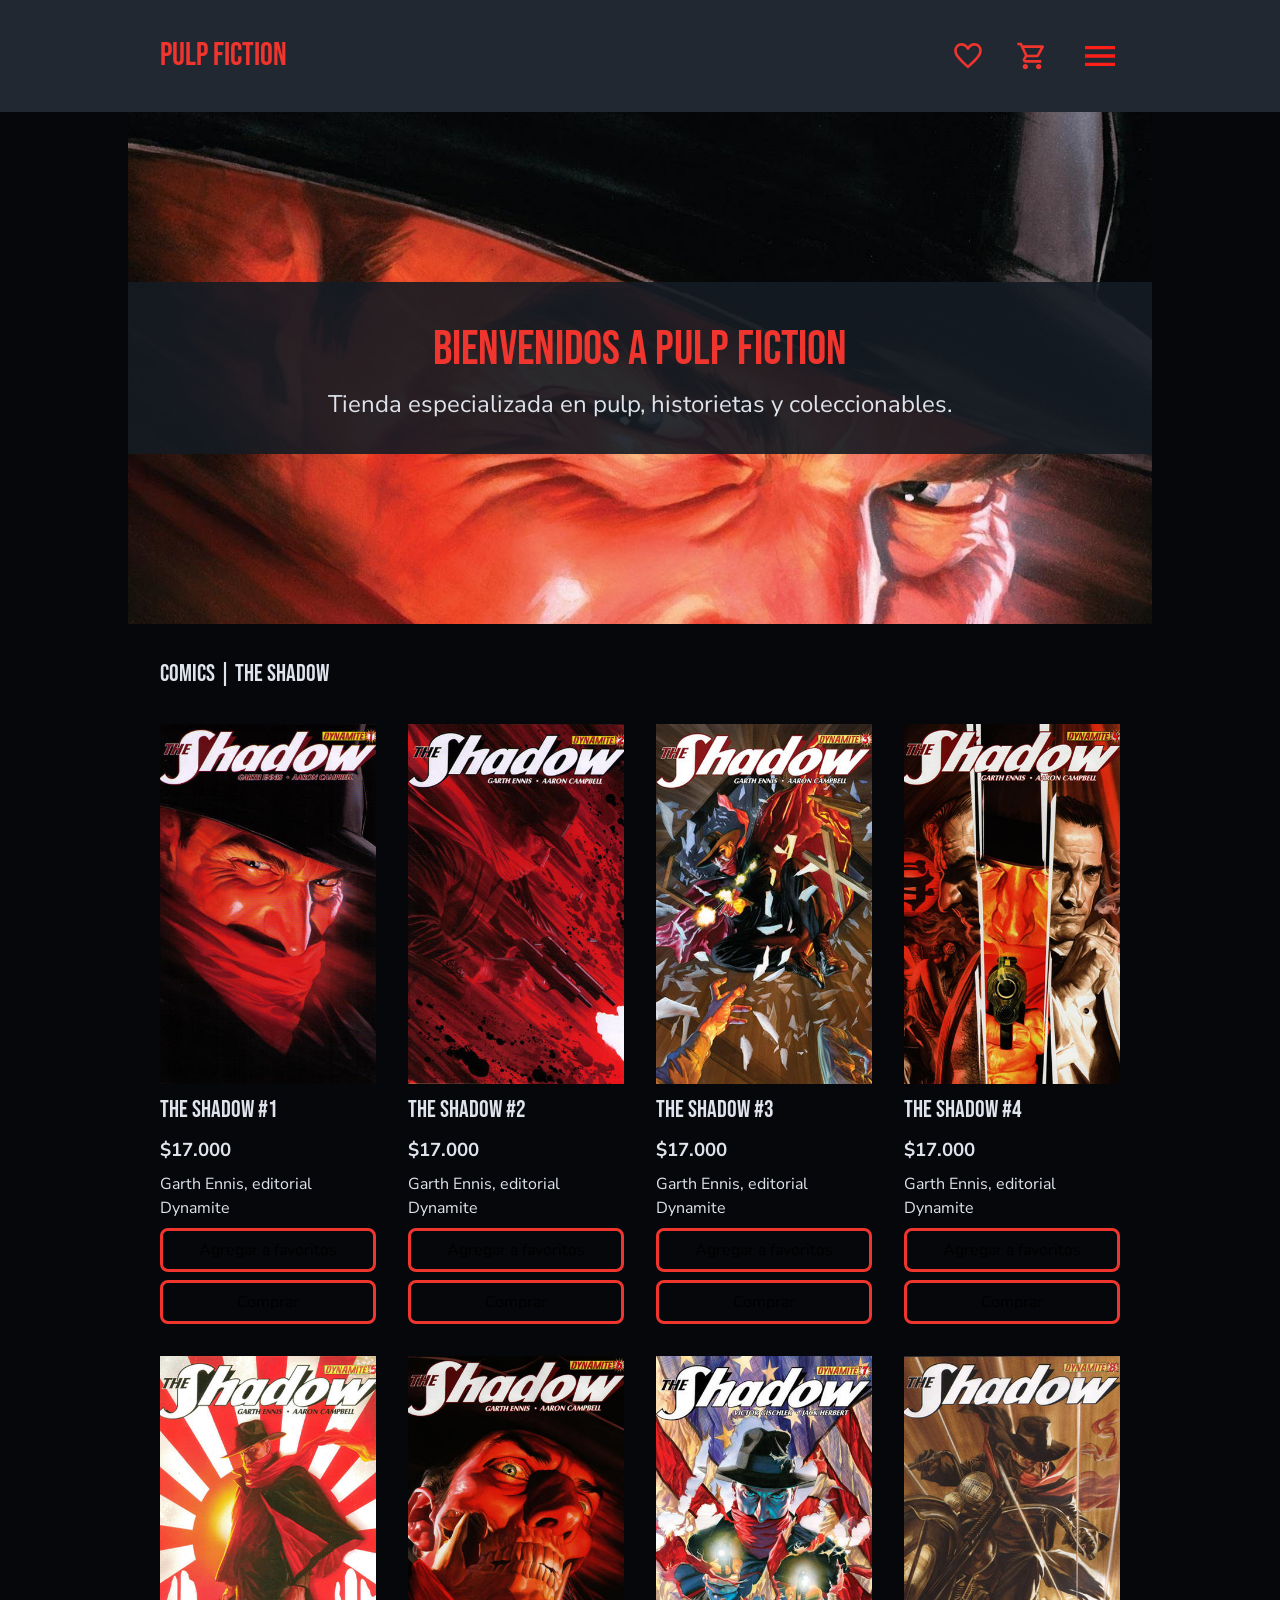
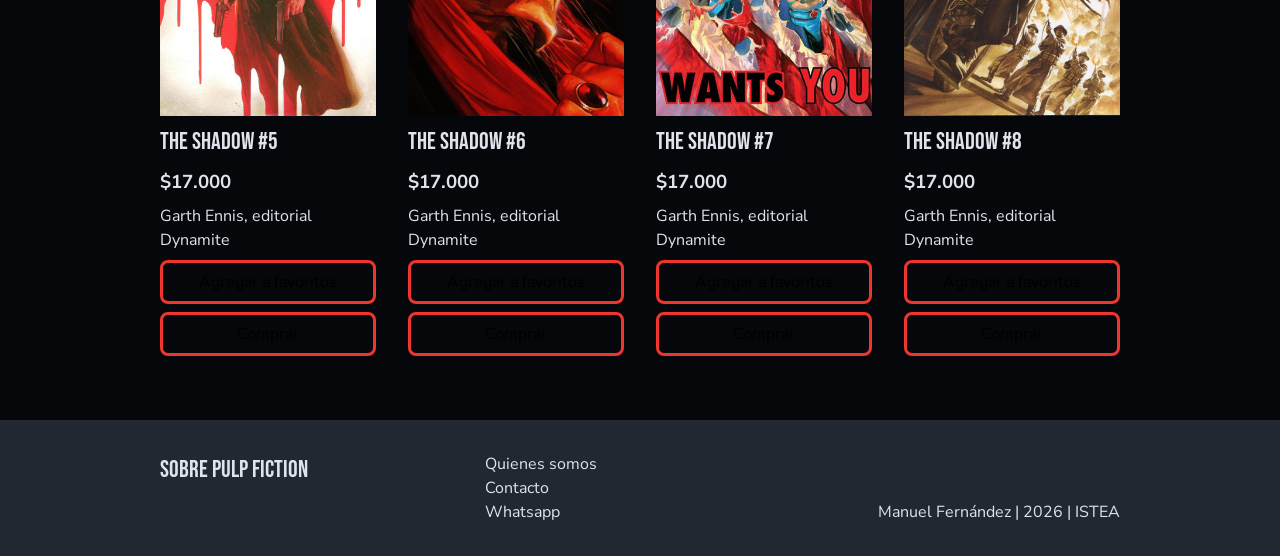
<file: index.html>
<!DOCTYPE html>
<html lang="es">
  <head>
    <meta charset="UTF-8">
    <meta name="viewport" content="width=device-width, initial-scale=1.0">
    <meta name="color-scheme" content="light dark">
    <title>Pulp Fiction</title>
    <link rel="stylesheet" href="css/estilos.css">
    <script src="js/menu.js" defer></script>
    <script src="js/clase13.js" defer></script>
  </head>
  <body>
    <header>
      <div class="contenedor-header">
        <h1>PULP FICTION</h1>

        <div class="controles">
          <button class="fav-btn" aria-label="Ver mis favoritos" aria-controls="primary-fav">
            <span class="sr-only">Mis favoritos</span>
            <span id="fav-count" class="fav-count"></span>
          </button>

          <aside class="mis-favoritos primary-fav" id="primary-fav" data-visible="false">
            <h1>Mis favoritos <button class="fav-btn-cerrar"><span class="sr-only">Cerrar ventana</span></button></h1>
            <ul class="lista-favoritos">
            </ul>
          </aside>

          <button class="cart-btn" aria-label="Ver mi carrito" aria-controls="primary-cart" aria-expanded="false">
            <span class="sr-only">Ver mi carrito</span>
            <span id="cart-count" class="cart-count">1</span>
          </button>

          <aside class="mi-carrito primary-cart" id="primary-cart" data-visible="false">
            <h1>Mi carrito <button class="cart-btn-cerrar"><span class="sr-only">Cerrar ventana</span></button></h1>
            <ul class="lista-carrito">
              
            </ul>
            <h2 class="cart-total total">Total: $17.000</h2>
            <button class="checkout">Finalizar la compra</button>
          </aside>
          
          <button class="menu-btn" aria-label="Ingresar al menu principal" aria-controls="primary-navigation" aria-expanded="false">
            <span class="sr-only">Menu principal</span>
          </button>

          <nav id="primary-navigation" data-visible="false" class="primary-navigation">
            <ul>
              <li><a class="primary-link" href="#">Catálogo</a></li>
              <li><a class="primary-link" href="#">Quienes somos</a></li>
              <li><a class="primary-link" href="#">Mi Perfil</a></li>
            </ul>
          </nav>
        </div>
      </div>
    </header>
    <main class="contenido">
      <section id="bienvenida">
        <div class="contenedor-bienvenida">
          <h1>Bienvenidos a PULP FICTION</h1>
          <P>Tienda especializada en pulp, historietas y coleccionables.</P>
        </div>
      </section>
      <section>
        <h1>Comics | The Shadow</h1>
        <div class="contenedor-catalogo"></div>
      </section>
    </main>
    <footer>
      <div class="contenedor-footer">
        <h1>Sobre Pulp Fiction</h1>
        <nav>
          <ul>
            <li>Quienes somos</li>
            <li>Contacto</li>
            <li>Whatsapp</li>
          </ul>
        </nav>
        <p>Manuel Fernández | 2026 | ISTEA</p>
      </div>
    </footer>
  </body>
</html>
</file>
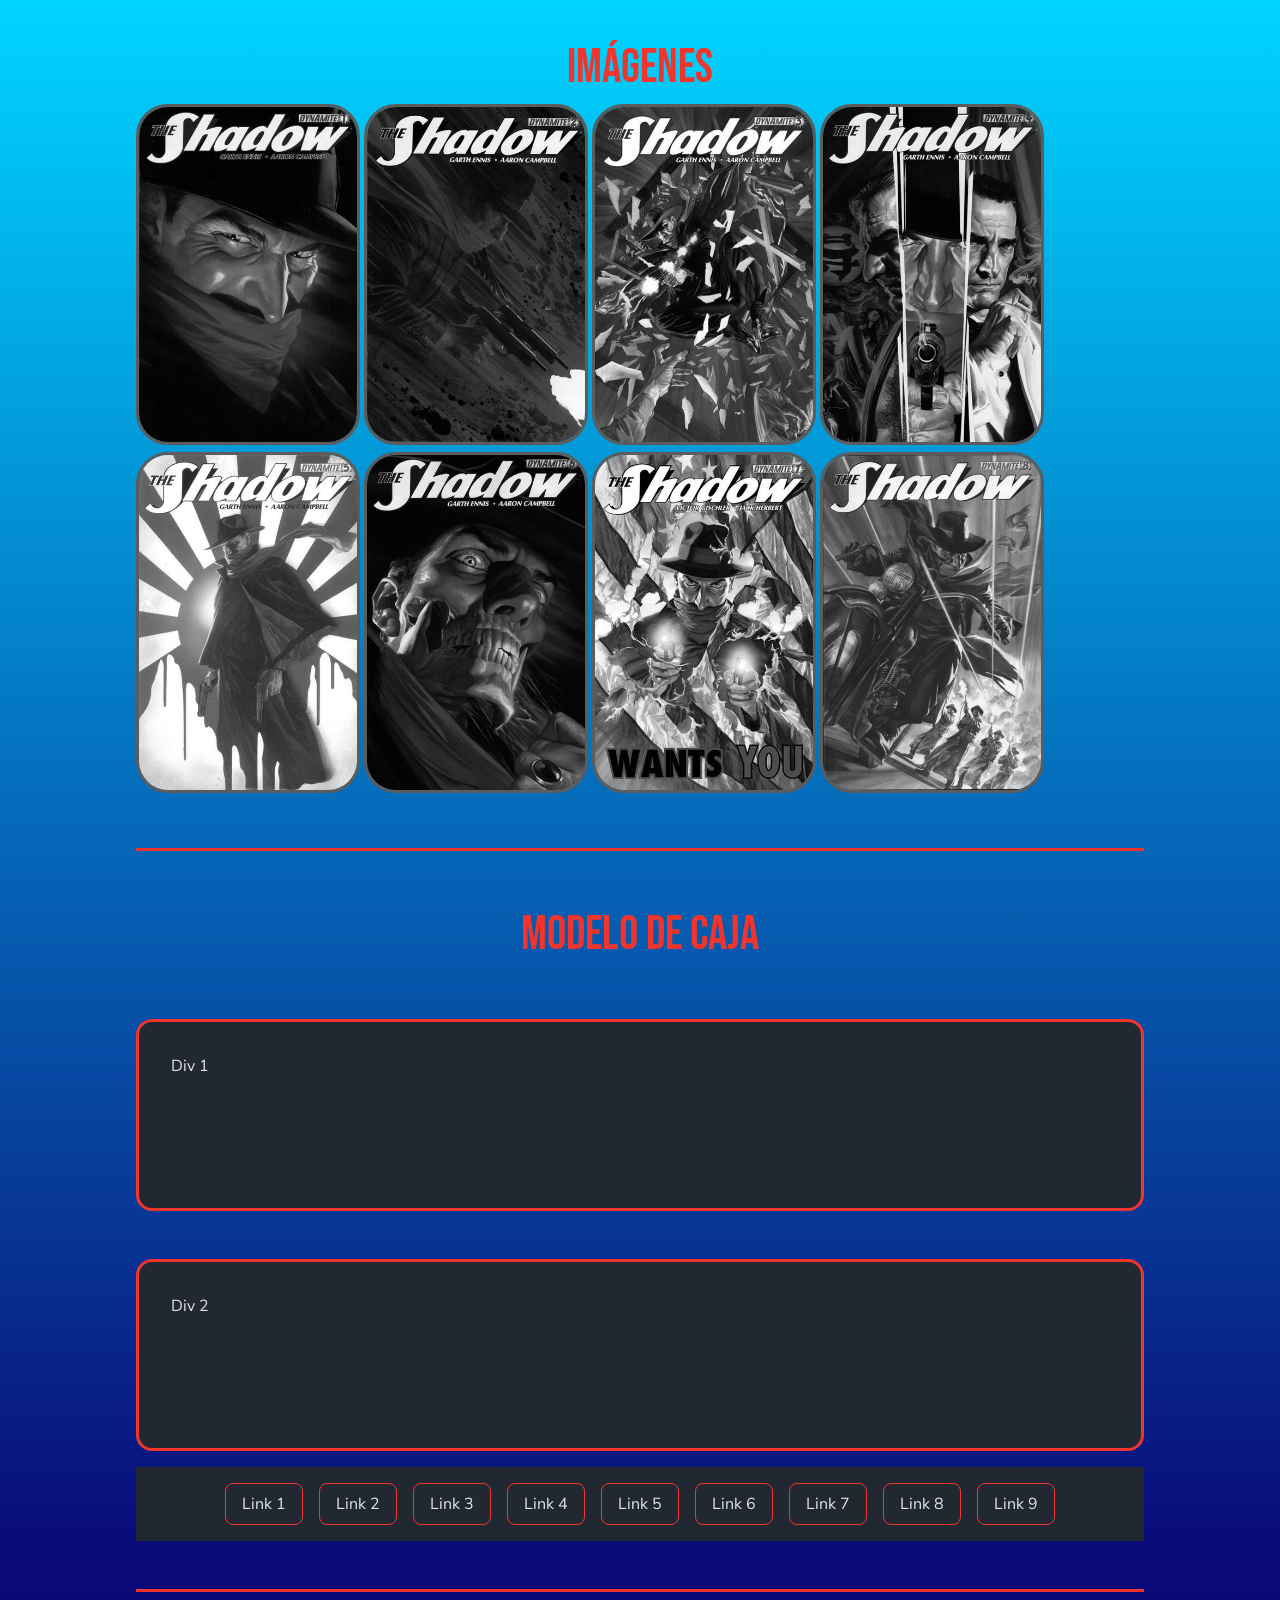
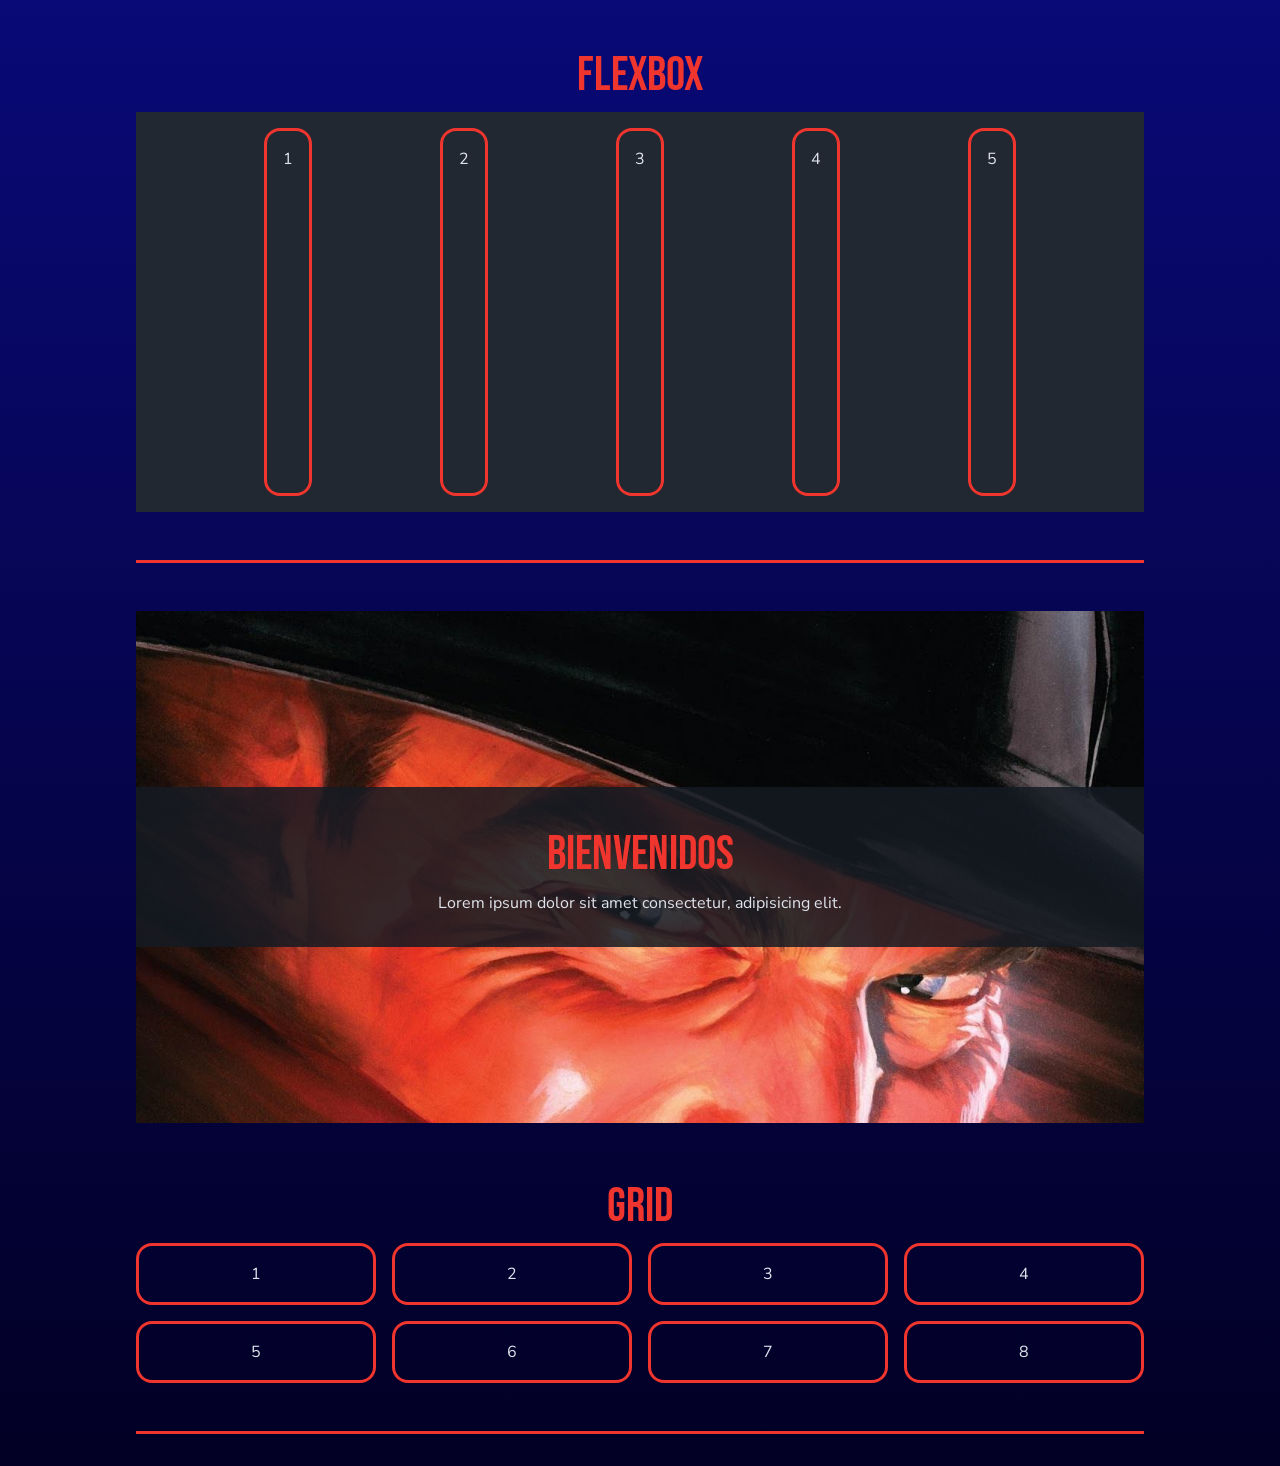
<file: boxmodel.html>
<!DOCTYPE html>
<html lang="es">
<head>
  <meta charset="UTF-8">
  <meta name="viewport" content="width=device-width, initial-scale=1.0">
  <title>Clase 3 y 4 | Modelo de caja | Flexbox</title>
  <meta name="color-scheme" content="light dark">
  <link rel="stylesheet" href="css/ejemplos.css">
</head>
<body>
  <main>
    <section>
      <h1>Imágenes</h1>
      <img src="img/001.jpg" alt="Portada de The Shadow #1">
      <img src="img/002.jpg" alt="Portada de The Shadow #2">
      <img src="img/003.jpg" alt="Portada de The Shadow #3">
      <img src="img/004.jpg" alt="Portada de The Shadow #4">
      <img src="img/005.jpg" alt="Portada de The Shadow #5">
      <img src="img/006.jpg" alt="Portada de The Shadow #6">
      <img src="img/007.jpg" alt="Portada de The Shadow #7">
      <img src="img/008.jpg" alt="Portada de The Shadow #8">
    </section>
    <section>
      <h1>Modelo de caja</h1>
      <div class="boxmodel content-box">
        Div 1
      </div>
      <div class="boxmodel border-box">
        Div 2
      </div>
      <ul>
        <li>Link 1</li>
        <li>Link 2</li>
        <li>Link 3</li>
        <li>Link 4</li>
        <li>Link 5</li>
        <li>Link 6</li>
        <li>Link 7</li>
        <li>Link 8</li>
        <li>Link 9</li>
      </ul>
    </section>
    <section>
      <h1>Flexbox</h1>
      <div class="contenedor-flex">
        <div class="item">1</div>
        <div class="item">2</div>
        <div class="item">3</div>
        <div class="item">4</div>
        <div class="item">5</div>
      </div>
    </section>
    <section id="bienvenida">
      <div class="contenedor-bienvenida">
        <h1>Bienvenidos</h1>
        <p>Lorem ipsum dolor sit amet consectetur, adipisicing elit.</p>
      </div>
    </section>
    <section>
      <h1>Grid</h1>
      <div class="contenedor-grid">
        <div class="item item-1">1</div>
        <div class="item item-2">2</div>
        <div class="item item-3">3</div>
        <div class="item item-4">4</div>
        <div class="item item-5">5</div>
        <div class="item item-6">6</div>
        <div class="item item-7">7</div>
        <div class="item item-8">8</div>
      </div>
    </section>
  </main>
</body>
</html>
</file>
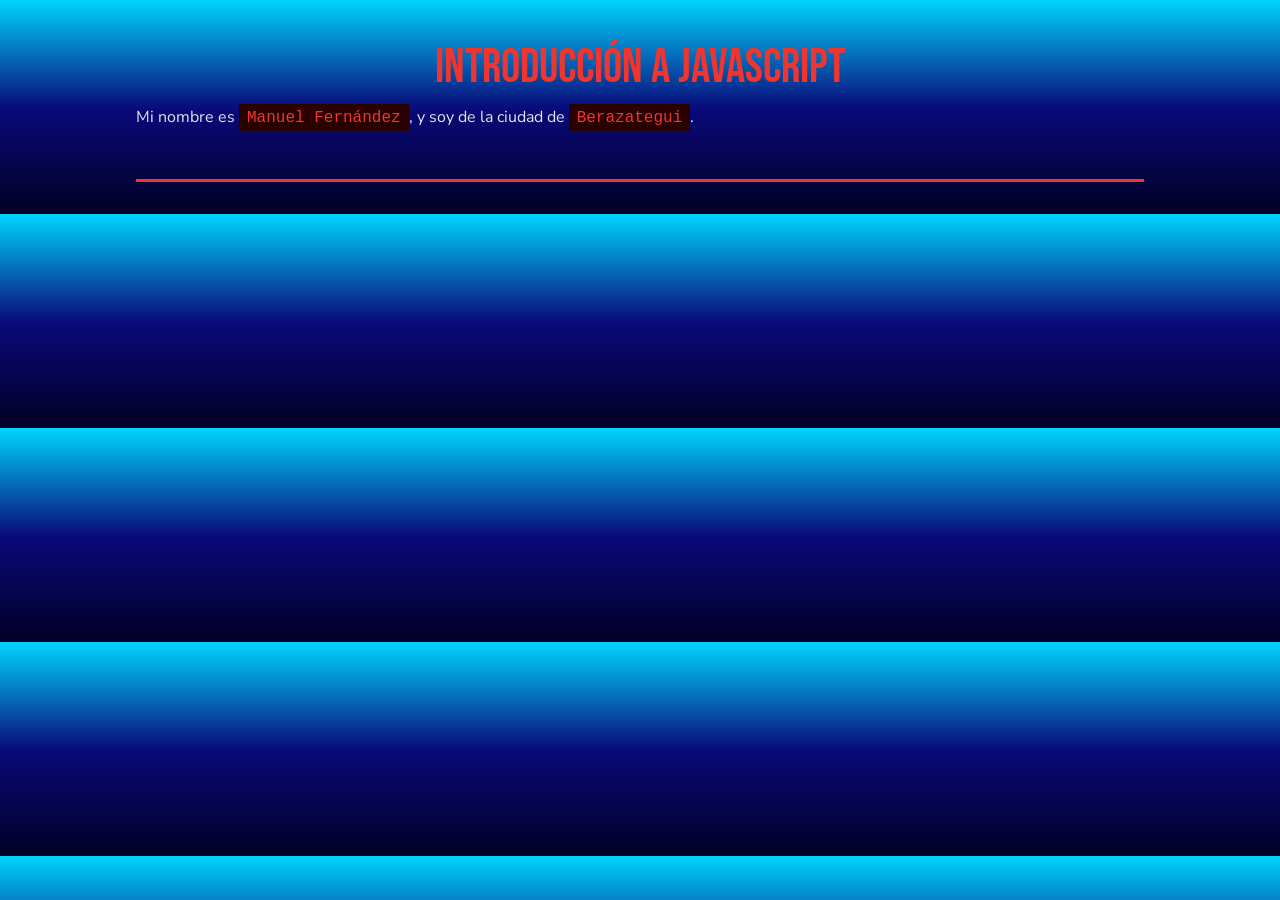
<file: clase6.html>
<!DOCTYPE html>
<html lang="es">
<head>
  <meta charset="UTF-8">
  <meta name="viewport" content="width=device-width, initial-scale=1.0">
  <title>Clase 6 | Intro a JS</title>
  <link rel="stylesheet" href="css/ejemplos.css">
  <script src="js/clase6.js" defer></script>
</head>
<body>
  <main>
    <section>
      <h1>Introducción a Javascript</h1>
      <p>Mi nombre es <span id="nombre"></span>, y soy de la ciudad de <span id="ciudad"></span>.</p>
    </section>
  </main>
</body>
</html>
</file>
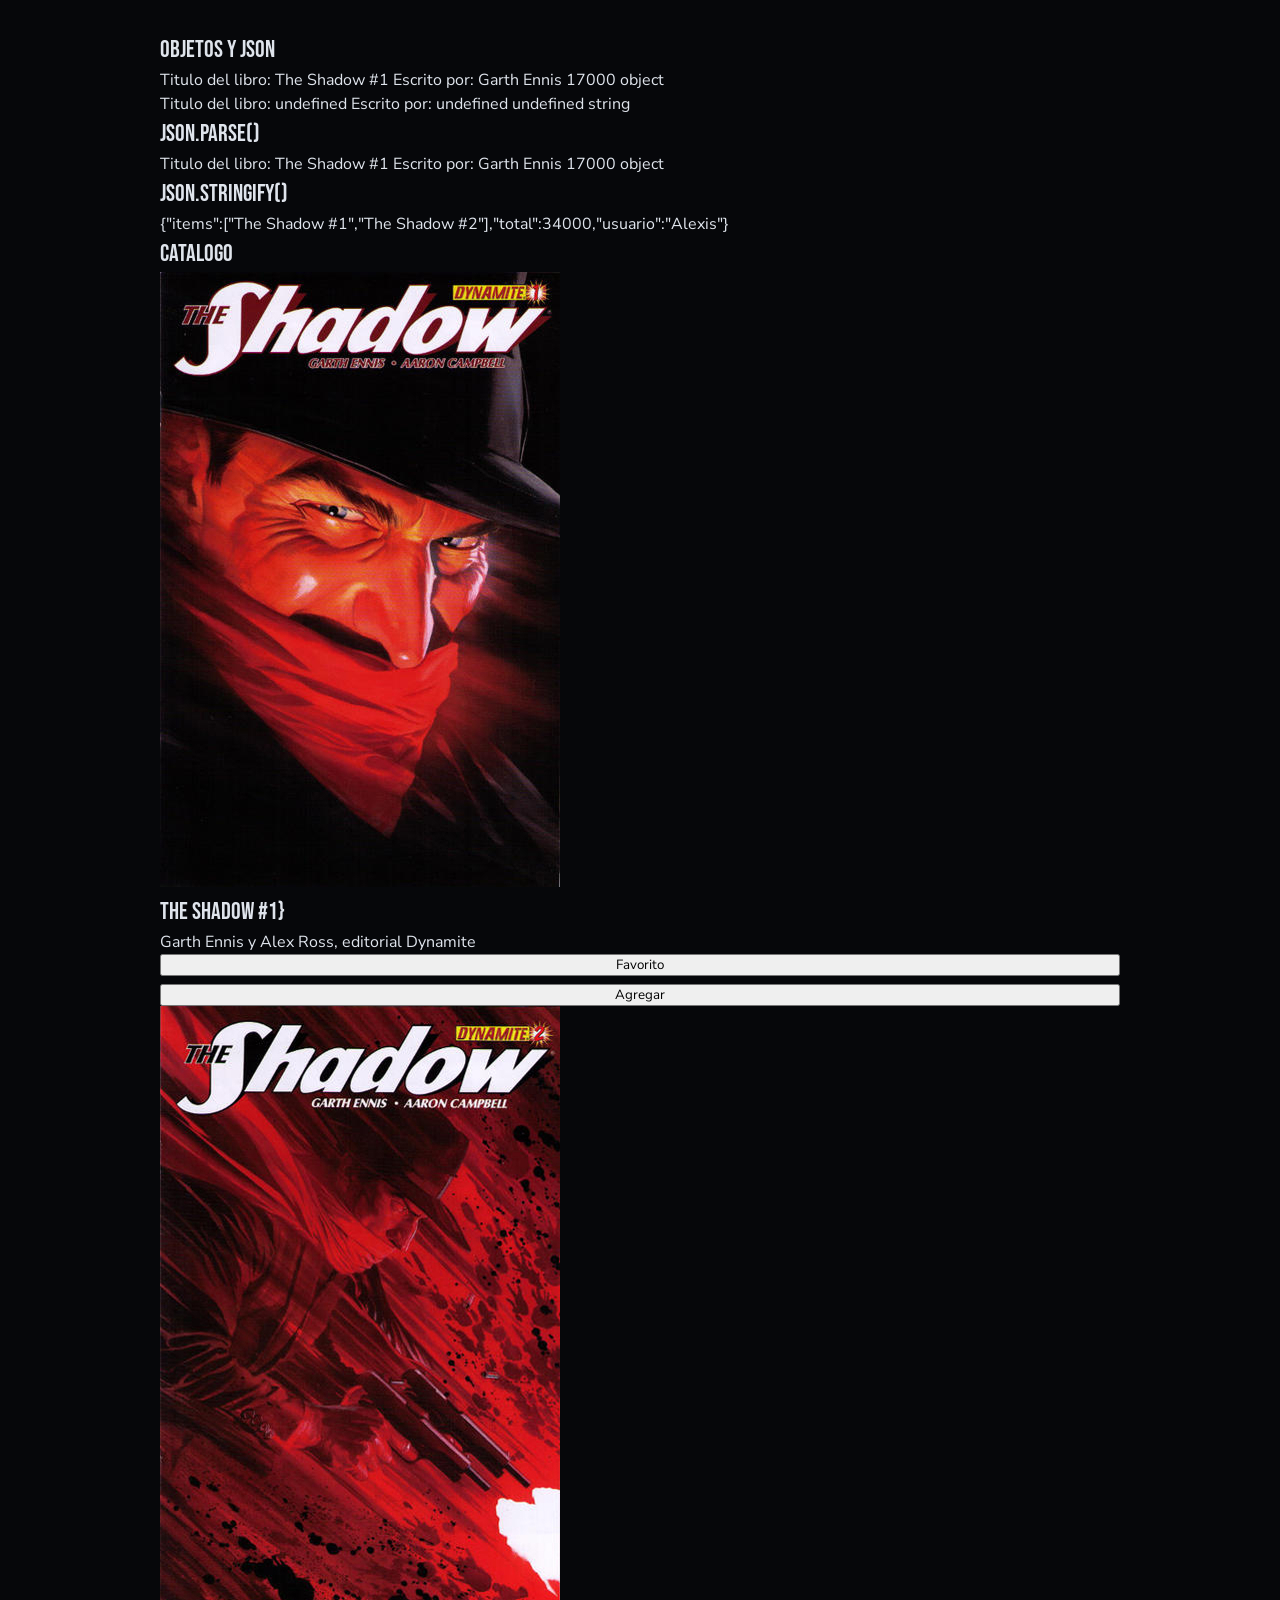
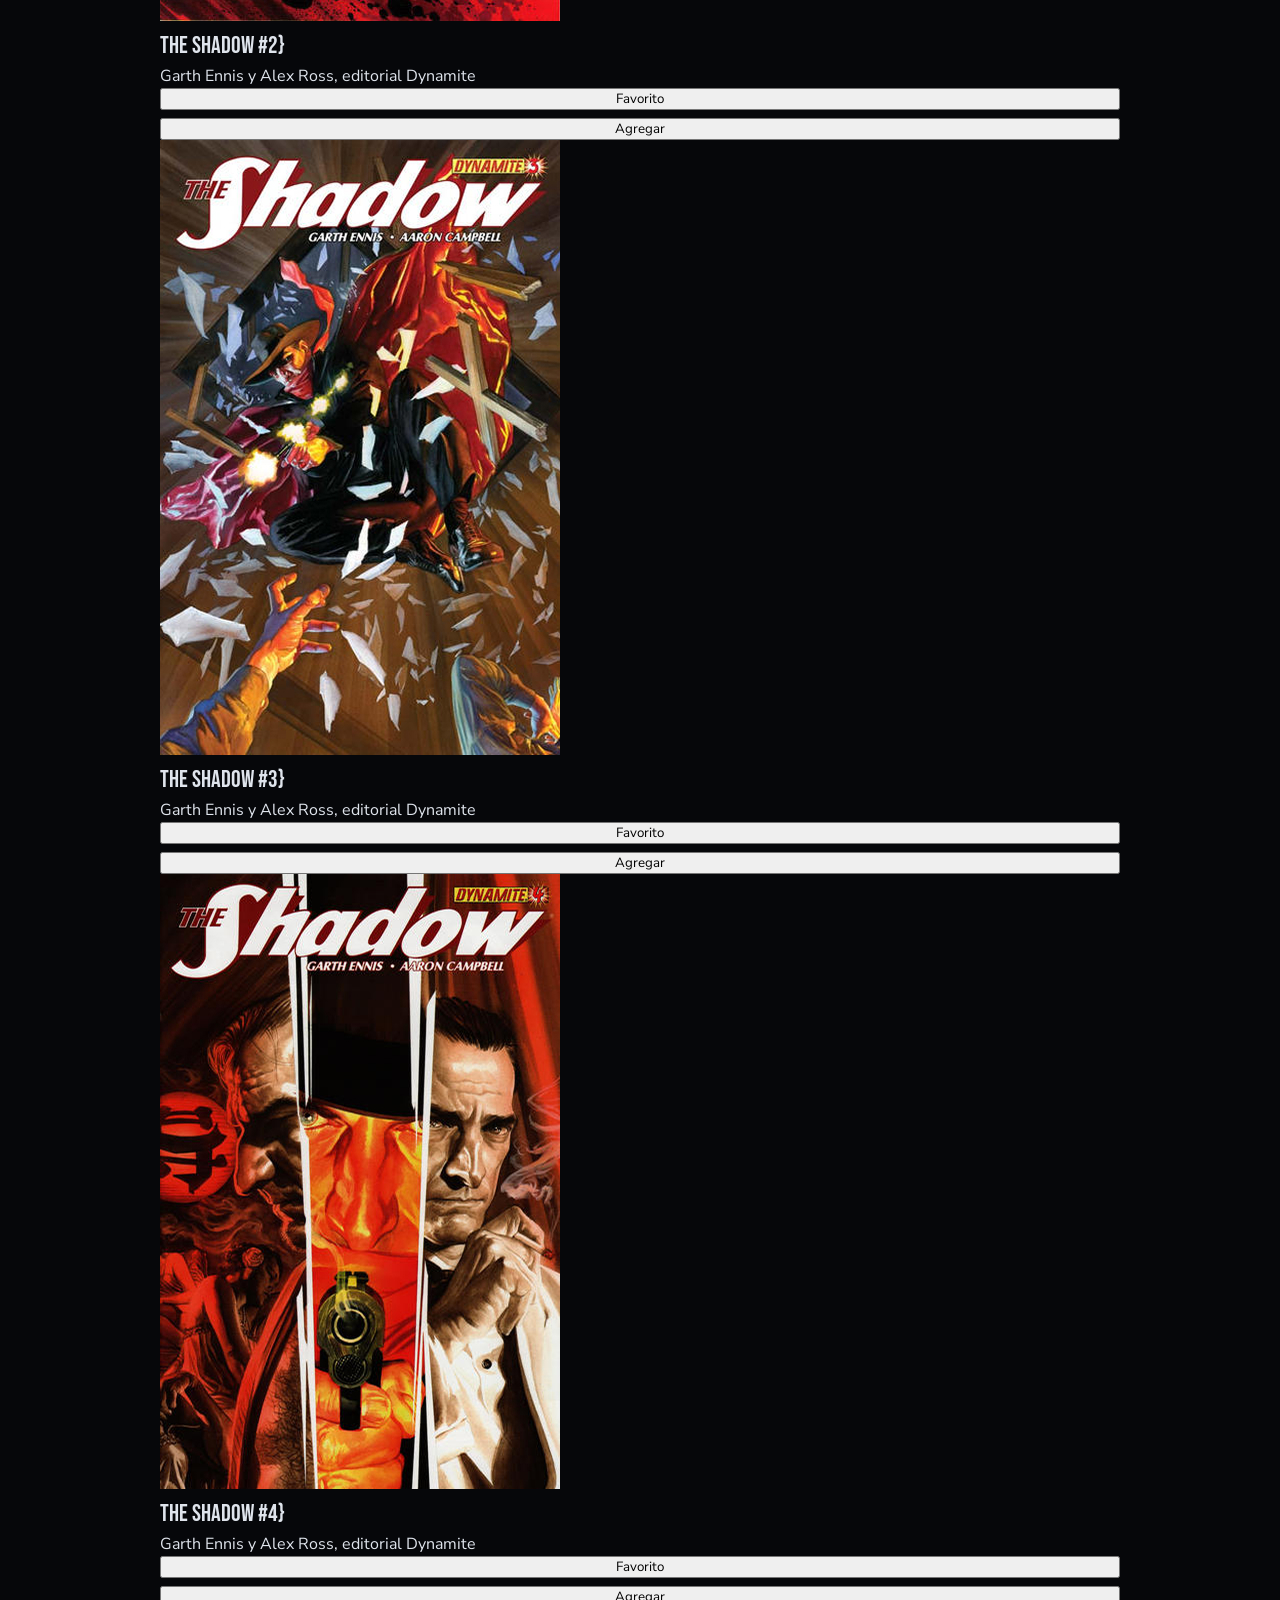
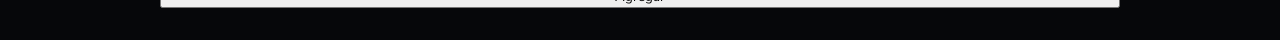
<file: json.html>
<!DOCTYPE html>
<html lang="es">
<head>
  <meta charset="UTF-8">
  <meta name="viewport" content="width=device-width, initial-scale=1.0">
  <title>Clase 10</title>
  <link rel="stylesheet" href="css/estilos.css">
  <script src="js/json.js" defer></script>
</head>
<body>
  <main>
    <section>
      <h1>Objetos y JSON</h1>
      <span id="ejemplo1"></span>
      <br>
      <span id="ejemplo2"></span>
      <h1>JSON.parse()</h1>
      <span id="ejemplo3"></span>
      <h1>JSON.stringify()</h1>
      <span id="ejemplo4"></span>
      <h1>Catalogo</h1>
      <div id="catalogo"></div>
    </section>
  </main>
</body>
</html>
</file>
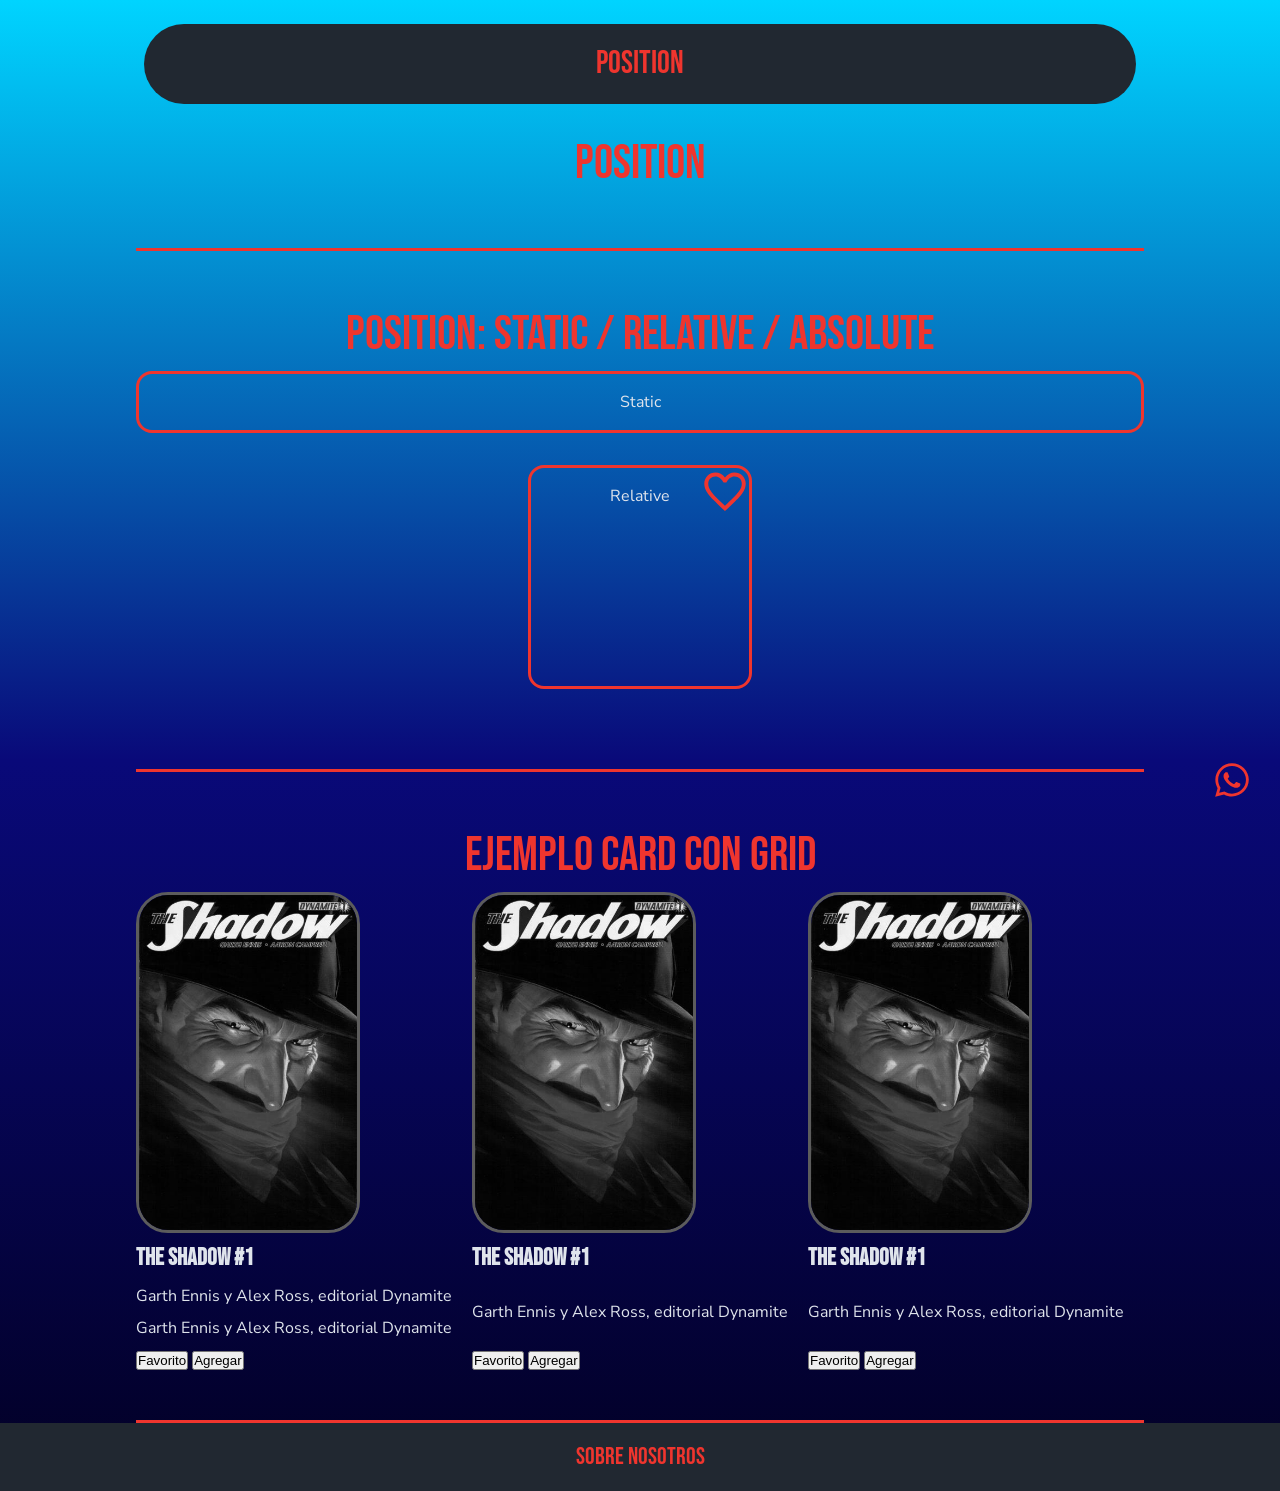
<file: position.html>
<!DOCTYPE html>
<html lang="es">
<head>
  <meta charset="UTF-8">
  <meta name="viewport" content="width=device-width, initial-scale=1.0">
  <title>Clase 7 | Position</title>
  <link rel="stylesheet" href="css/ejemplos.css">
</head>
<body class="position">
  <header>
    <h1>Position</h1>
  </header>
  <main>
    <section>
      <h1>Position</h1>
    </section>
    <section>
      <h1>Position: static / relative / absolute</h1>
      <div class="item p-static">
        Static
      </div>
      <div class="item p-relative">
        Relative
        <button class="favoritos" aria-label="Agregar este producto a favoritos"><span class="sr-only">Agregar a favoritos</span></button>
      </div>
    </section>
    <section>
      <h1>Ejemplo card con grid</h1>
      <div class="contenedor-cards">
        <article>
          <div>
            <img src="img/001.jpg" alt="Portada del comic The Shadow #1">
            <h2>The Shadow #1</h2>
          </div>
          <p>Garth Ennis y Alex Ross, editorial Dynamite</p>
          <p>Garth Ennis y Alex Ross, editorial Dynamite</p>
          <div class="contenedor-article-btn">
            <button class="btn-outline">Favorito</button>
            <button class="btn-fill">Agregar</button>
          </div>
        </article>
        <article>
          <div>
            <a href="">
              <img src="img/001.jpg" alt="Portada del comic The Shadow #1">
            </a>
            <h2>The Shadow #1</h2>
          </div>
          <p>Garth Ennis y Alex Ross, editorial Dynamite</p>
          <div class="contenedor-article-btn">
            <button class="btn-outline">Favorito</button>
            <button class="btn-fill">Agregar</button>
          </div>
        </article>
        <article>
          <div>
            <img src="img/001.jpg" alt="Portada del comic The Shadow #1">
            <h2>The Shadow #1</h2>
          </div>
          <p>Garth Ennis y Alex Ross, editorial Dynamite</p>
          <div class="contenedor-article-btn">
            <button class="btn-outline">Favorito</button>
            <button class="btn-fill">Agregar</button>
          </div>
        </article>
      </div>
    </section>
  </main>
  <footer>
    <h1>Sobre nosotros</h1>
    <a href="https://wa.me/5491152638148" target="_blank" rel="noopener noreferrer" class="contacto">
      <span class="sr-only">Contactanos a través de Whatsapp</span>
    </a>
  </footer>
</body>
</html>
</file>
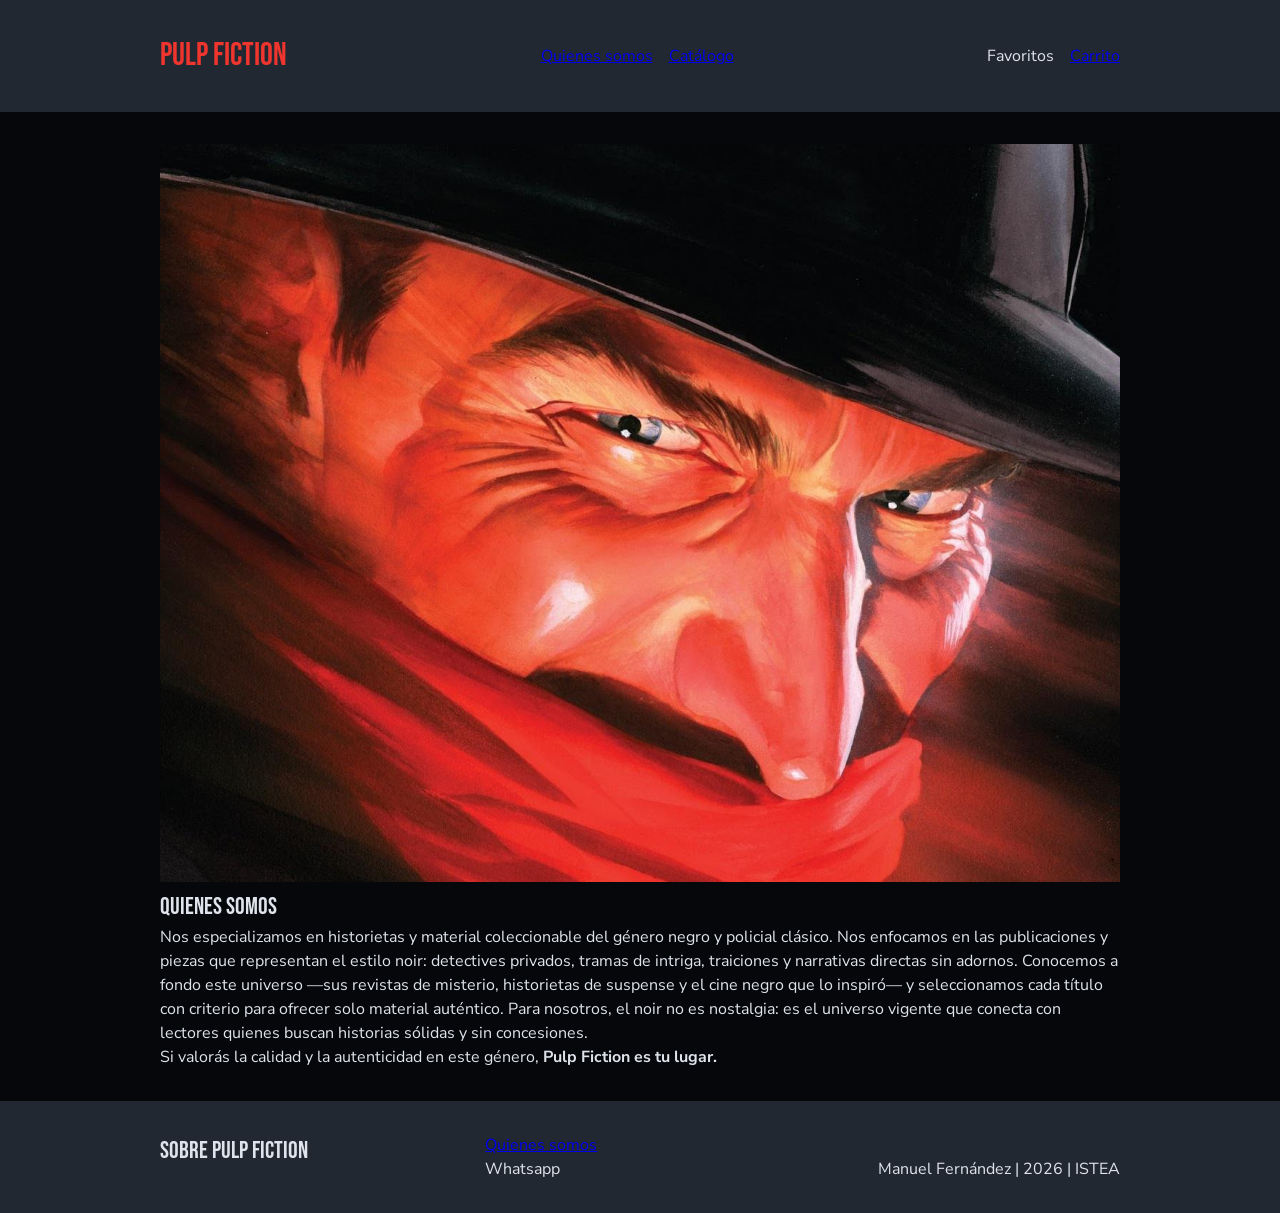
<file: quienes.html>
<!DOCTYPE html>
<html lang="es">
<head>
  <meta charset="UTF-8">
  <meta name="viewport" content="width=device-width, initial-scale=1.0">
  <meta name="color-scheme" content="light dark">
  <title>Quienes somos</title>
  <link rel="stylesheet" href="css/estilos.css">
</head>
<body>
  <header>
    <div class="contenedor-header">
      <h1>PULP FICTION</h1>
      <nav>
        <ul>
          <li><a href="quienes.html">Quienes somos</a></li>
          <li><a href="catalogo.html">Catálogo</a></li>
        </ul>
      </nav>
      <nav>
        <ul>
          <li>Favoritos</li>
          <li><a href="carrito.html">Carrito</a></li>
        </ul>
      </nav>
    </div>
  </header>
  <main>
    <section id="quienes-somos">
      <img src="img/bienvenida.png" alt="Imagen de bienvenida a Pulp Fiction, expertos en pulp, comics y coleccionables" aria-hidden="true">
      <h1>Quienes somos</h1>
      <p>Nos especializamos en historietas y material coleccionable del género negro y policial clásico. Nos enfocamos en las publicaciones y piezas que representan el estilo noir: detectives privados, tramas de intriga, traiciones y narrativas directas sin adornos. Conocemos a fondo este universo —sus revistas de misterio, historietas de suspense y el cine negro que lo inspiró— y seleccionamos cada título con criterio para ofrecer solo material auténtico. Para nosotros, el noir no es nostalgia: es el universo vigente que conecta con lectores quienes buscan historias sólidas y sin concesiones.</p>
      <p>Si valorás la calidad y la autenticidad en este género, <strong>Pulp Fiction es tu lugar.</strong></p>
    </section>
  </main>
  <footer>
    <div class="contenedor-footer">
      <h1>Sobre Pulp Fiction</h1>
      <nav>
        <ul>
          <li><a href="quienes.html">Quienes somos</a></li>
          <li>Whatsapp</li>
        </ul>
      </nav>
      <p>Manuel Fernández | 2026 | ISTEA</p>
    </div>
  </footer>
</body>
</html>
</file>
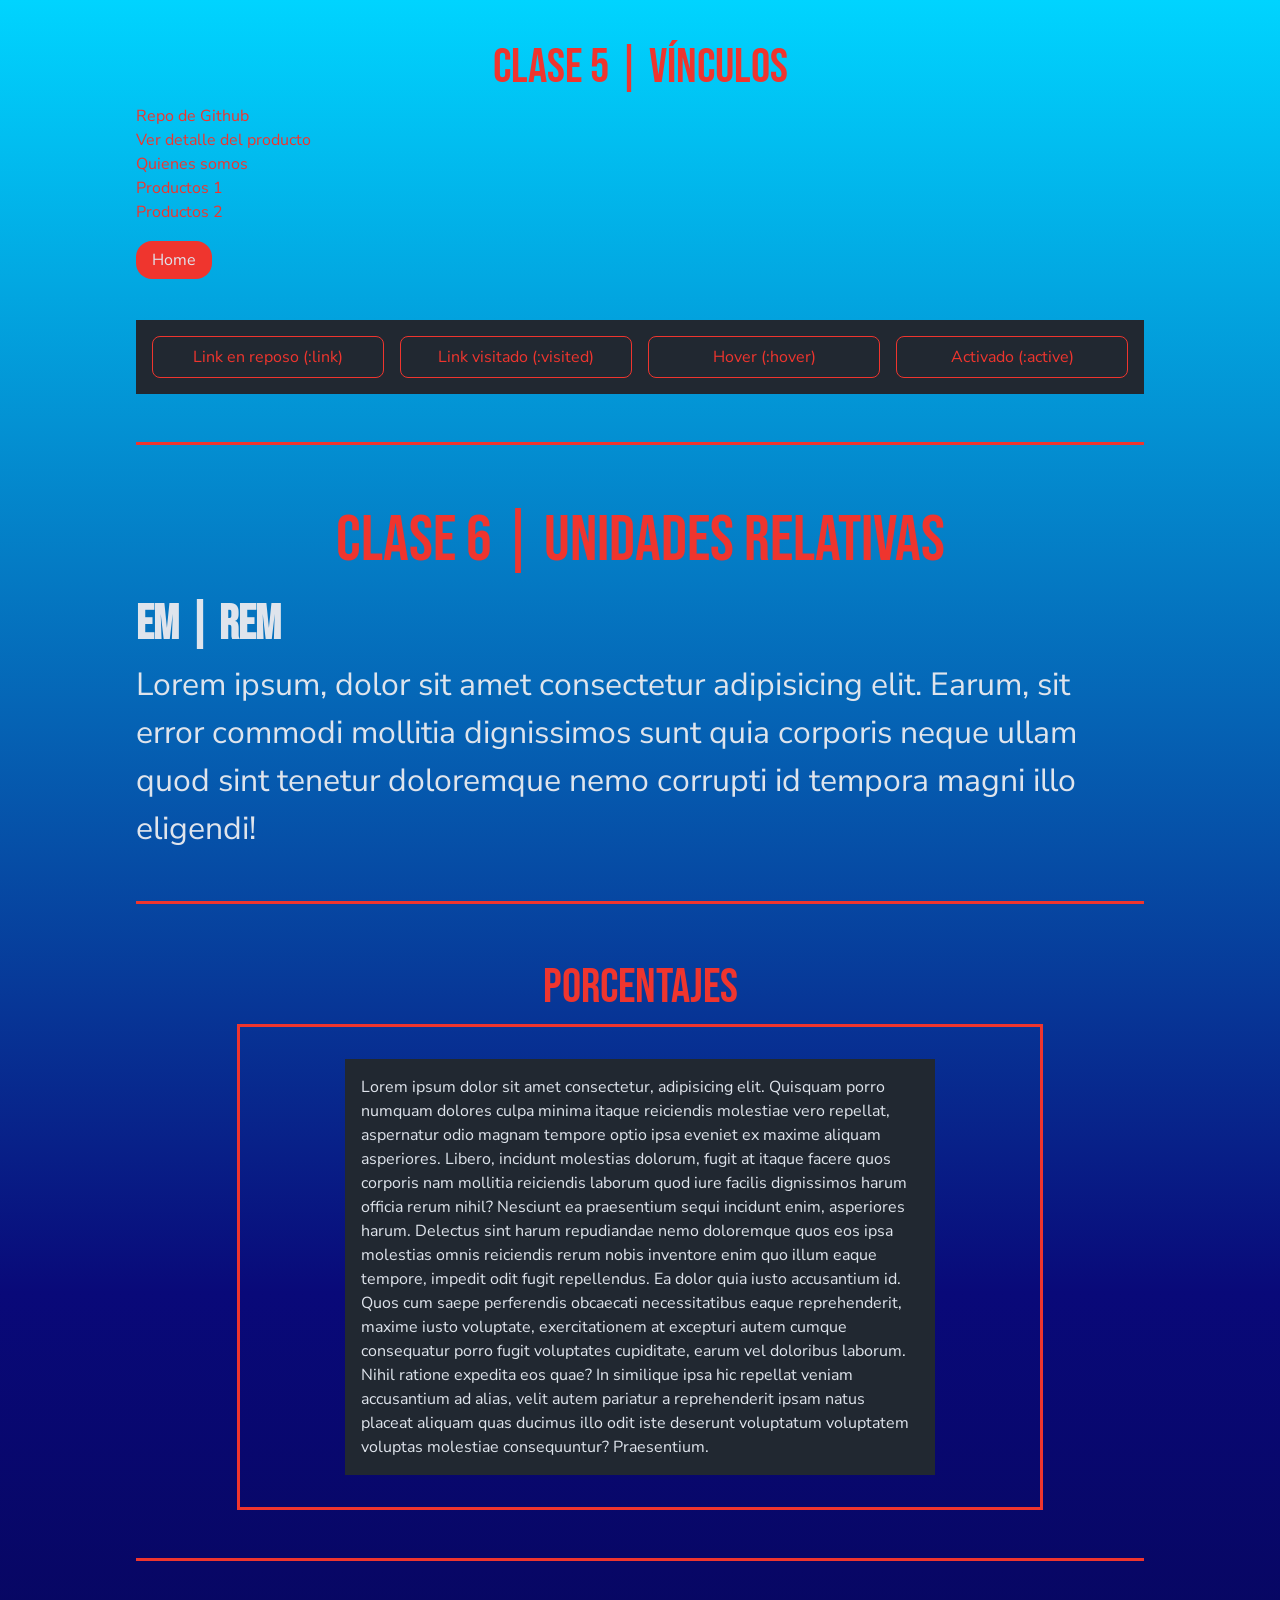
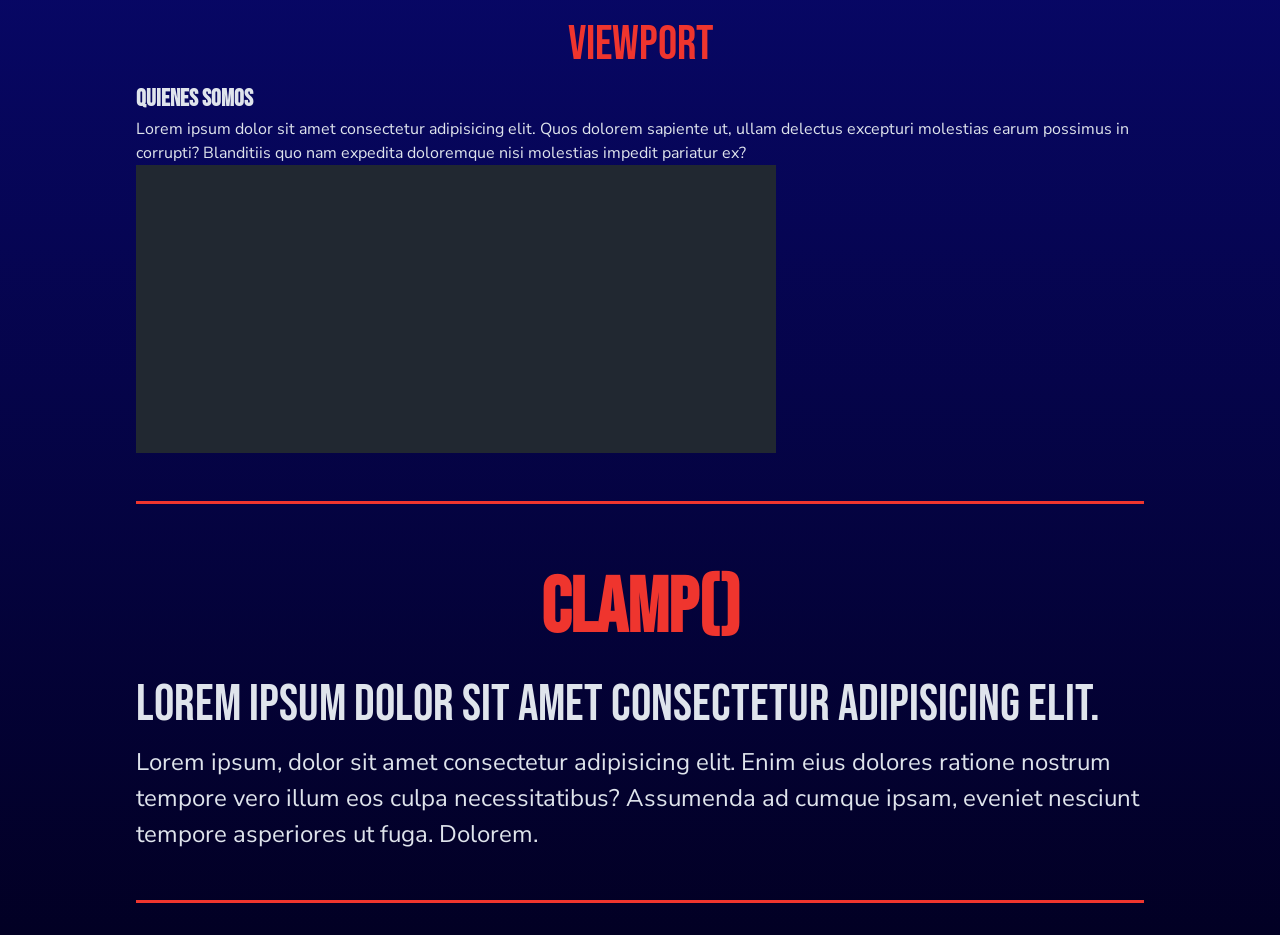
<file: responsive.html>
<!DOCTYPE html>
<html lang="es">
<head>
  <meta charset="UTF-8">
  <meta name="viewport" content="width=device-width, initial-scale=1.0">
  <title>Clase 5, 6 | Responsive</title>
  <link rel="stylesheet" href="css/ejemplos.css">
</head>
<body>
  <main>
    <section>
      <h1> Clase 5 | Vínculos</h1>
      <a href="https://github.com/manuelfernandezdg/86795" target="_blank" rel="noopener noreferrer">Repo de Github</a>
      <br>
      <a href="producto.html">Ver detalle del producto</a>
      <br>
      <a href="quienes.html">Quienes somos</a>
      <br>
      <a href="#productos">Productos 1</a>
      <br>
      <a href="catalogo.html#productos">Productos 2</a>
      <br>
      <br>
      <a class="link-header" href="index.html">Home</a>

      <ul class="javier">
        <li><a href="">Link en reposo (:link)</a></li>
        <li><a href="">Link visitado (:visited)</a></li>
        <li><a href="">Hover (:hover)</a></li>
        <li><a href="">Activado (:active)</a></li>
      </ul>
    </section>

    <section id="relativas">
      <h1>Clase 6 | Unidades relativas</h1>
      <h2>em | rem</h2>
      <p>Lorem ipsum, dolor sit amet consectetur adipisicing elit. Earum, sit error commodi mollitia dignissimos sunt quia corporis neque ullam quod sint tenetur doloremque nemo corrupti id tempora magni illo eligendi!</p>
    </section>
    <section id="porcentajes">
      <h1>Porcentajes</h1>
      <div class="contenedor-porcentajes">
        <div class="item-porcentajes">
          <p>Lorem ipsum dolor sit amet consectetur, adipisicing elit. Quisquam porro numquam dolores culpa minima itaque reiciendis molestiae vero repellat, aspernatur odio magnam tempore optio ipsa eveniet ex maxime aliquam asperiores.
          Libero, incidunt molestias dolorum, fugit at itaque facere quos corporis nam mollitia reiciendis laborum quod iure facilis dignissimos harum officia rerum nihil? Nesciunt ea praesentium sequi incidunt enim, asperiores harum.
          Delectus sint harum repudiandae nemo doloremque quos eos ipsa molestias omnis reiciendis rerum nobis inventore enim quo illum eaque tempore, impedit odit fugit repellendus. Ea dolor quia iusto accusantium id.
          Quos cum saepe perferendis obcaecati necessitatibus eaque reprehenderit, maxime iusto voluptate, exercitationem at excepturi autem cumque consequatur porro fugit voluptates cupiditate, earum vel doloribus laborum. Nihil ratione expedita eos quae?
          In similique ipsa hic repellat veniam accusantium ad alias, velit autem pariatur a reprehenderit ipsam natus placeat aliquam quas ducimus illo odit iste deserunt voluptatum voluptatem voluptas molestiae consequuntur? Praesentium.</p>
        </div>
      </div>
    </section>
    <section id="viewport">
      <h1>Viewport</h1>
      <h2>Quienes somos</h2>
      <p>Lorem ipsum dolor sit amet consectetur adipisicing elit. Quos dolorem sapiente ut, ullam delectus excepturi molestias earum possimus in corrupti? Blanditiis quo nam expedita doloremque nisi molestias impedit pariatur ex?</p>
      <div class="viewport">

      </div>
    </section>
    <section id="clamp">
      <h1>clamp()</h1>
      <h2>Lorem ipsum dolor sit amet consectetur adipisicing elit.</h2>
      <p>Lorem ipsum, dolor sit amet consectetur adipisicing elit. Enim eius dolores ratione nostrum tempore vero illum eos culpa necessitatibus? Assumenda ad cumque ipsam, eveniet nesciunt tempore asperiores ut fuga. Dolorem.</p>
    </section>
  </main>
</body>
</html>
</file>
<file: css/estilos.css>
@import url('https://fonts.googleapis.com/css2?family=Bebas+Neue&family=Nunito+Sans:ital,opsz,wght@0,6..12,200..1000;1,6..12,200..1000&display=swap');

:root {
  --bg-color-200:hsl(214, 25%, 3%);
  --bg-color-200-75:hsla(214, 25%, 11%, 0.90);
  --bg-color-400:hsl(214, 20%, 16%);

  --text-color:hsl(215, 25%, 90%);

  --accent-color-200:hsl(24, 43%, 7%);
  --accent-color-400:hsl(2, 86%, 56%);
  --accent-color-500:hsl(0, 100%, 78%);

  --txt-heading: "Bebas Neue", sans-serif;
  --txt-base: "Nunito Sans", sans-serif;

  --txt-base-sz: clamp(1rem, 3vw, 1.5rem);

  --contenedor-sz: min(64rem, 100%);
}

*,
::after,
::before {
  box-sizing: border-box;
  margin: 0;
  padding: 0;
  font-family: var(--txt-base);
}

.sr-only {
  position: absolute;
  display: block;
  width: 1px;
  height: 1px;
  overflow: hidden;
  top: -4000px;
  left: -4700px;
}

body {
  background-color: var(--bg-color-200);
  color: var(--text-color);
  line-height: 1.5;
}

header,
footer {
  background-color: var(--bg-color-400);
}

header {
  position: sticky;
  top: 0;
  z-index: 998;
}

h1,
h2 {
  font-family: var(--txt-heading);
  font-weight: 500;
}

footer h1 {
  font-size: 1.5rem;
}

/* Estilos para el Header */
.contenedor-header {
  width: var(--contenedor-sz);
  margin: 0 auto;
  padding: 2rem;

  display: flex;
  flex-direction: column;
  justify-content: space-between;
  gap: 1rem;
  align-items: center;
}

.contenedor-header .controles {
  display: flex;
  align-items: center;
  gap: 2rem;
}

.contenedor-header ul {
  list-style: none;
  display: flex;
  gap: 1rem;
}

header h1 {
  color: var(--accent-color-400);
}

/* Menú principal y toggle */
.menu-btn {
  background: none;
  border: none;
  padding: 0.5rem;
  width: 2.5rem;
  aspect-ratio: 1;
  background-image: url('../img/menu-lg.svg');
  background-repeat: no-repeat;
  background-position: center;
  background-size: cover;
  z-index: 999;
  cursor: pointer;
}

.menu-btn[aria-expanded="true"] {
  background-image: url('../img/close.svg');
}

.primary-navigation {
  position: fixed;
  top: 0;
  right: 0;
  bottom: 0;
  width: 65vw;
  transform: translateX(+100%) translateY(0%);
  transition: transform 350ms ease-out;
  background-color: var(--bg-color-200-75);

  display: flex;
  flex-direction: column;
  justify-content: center;
}

.primary-navigation ul {
  display: grid;
  justify-content: center;
  justify-items: center;
}

.primary-navigation[data-visible="true"] {
  transform: translateX(0%) translateY(0%);
}

a.primary-link:link,
a.primary-link:visited {
  color: var(--text-color);
  font-size: var(--txt-base-sz);
  font-weight: 600;
  text-decoration: none;
}

a.primary-link:hover,
a.primary-link:active {
  color: var(--accent-color-500);
}


/* Estilos para las secciones */
section {
  width: var(--contenedor-sz);
  padding: 2rem;
  margin: 0 auto;
}

#bienvenida {
  display: none;
}

/* Catálogo homepage */
.contenedor-catalogo {
  display: grid;
  grid-auto-flow: column;
  grid-auto-columns: 14rem;
  grid-template-rows: 1fr;
  gap: 2rem;
 
  overflow-x: scroll;
  -webkit-overflow-scrolling:touch;
  scroll-snap-type:x mandatory;
  padding: 2rem 0;
}

.contenedor-catalogo article {
  display: flex;
  flex-direction: column;
  justify-content: space-between;
  align-items: stretch;
  gap: 0.5rem;
}

.contenedor-article-btn {
  display: flex;
  flex-direction: column;
  gap: 0.5rem;
}

.contenedor-catalogo img {
  width: 100%;
  object-fit: cover;
  aspect-ratio: 3 / 5;
}

/* Botones para las cards de productos*/
.btn {
  font-family: var(--txt-base);
  font-size: 1rem;
  background: none;
  border: 0.2rem solid var(--accent-color-400);
  padding: 0.5rem 1rem;
  border-radius: 0.5rem;
}

.btn:hover {
  background-color: var(--accent-color-400);
  cursor: pointer;
}

.btn.active {
  background-color: var(--accent-color-400);
}







/* Favoritos, carrito y contadores */
/* Favoritos */
.fav-btn {
  position: relative;
  background: none;
  border: none;
  width: 2rem;
  aspect-ratio: 1/1;
  background-image: url('../img/favorite-outline.svg');
  background-repeat: no-repeat;
  background-position: center;
  background-size: cover;
}
/* Favoritos en reposo:hover */
.fav-btn:hover {
  background-image: url('../img/favorite-fill.svg');
  cursor: pointer;
}
/* Muestra la cuenta de favoritos elegidos, oculto hasta que alguien agrega un elemento a favoritos */
.fav-count {
  position: absolute;
  font-size: 0.6rem;
  right: -1rem;
  top: -1rem;
  width: 1.7rem;
  aspect-ratio: 1;
  padding: 0.4rem;
  background-color: var(--accent-color-400);
  border-radius: 100%;
  display: none;
}
/* Visible si existe un favorito */
.fav-count.active {
  display: block;
}
/* Despliega la vista del panel favoritos, oculto hasta que los usuarios quieren ver el elemento */
.primary-fav {
  position: fixed;
  right: 0;
  top: 0;
  bottom: 0;
  min-width: 75vw;
  background-color: var(--bg-color-200-75);
  z-index: 1000;
  overflow-y: scroll;
  padding: 1rem;
  transform: translateX(+100%) translateY(0%);
  transition: transform 350ms ease-out;
}
/* Visible */
.primary-fav[data-visible="true"] {
  transform: translateX(0%) translateY(0%);
  display: block;
}

/* Layout del panel favoritos y estilos para sus elementos */
.mis-favoritos h1 {
  display: flex;
  justify-content: space-between;
  align-items: center;
  padding-bottom: 2rem;
}

.mis-favoritos h1 button {
  background: none;
  border: none;
  width: 2rem;
  aspect-ratio: 1;
  background-image: url('../img/close-fill.svg');
  background-repeat: no-repeat;
  background-position: center;
  background-size: cover;
}

.mis-favoritos h1 button:hover {
  background-image: url('../img/close-fill-hover.svg');
  cursor: pointer;
}

.mis-favoritos ul {
  display: flex;
  flex-direction: column;
}

.mis-favoritos img {
  width: 4rem;
}

.mis-favoritos li {
  display: flex;
  justify-content: space-between;
  align-items: center;
  gap: 2rem;
  padding: 1rem;
}

.mis-favoritos li:hover {
  background-color: var(--bg-color-200);
}

.btn-fav-remove {
  position: relative;
  background: none;
  border: none;
  width: 1.5rem;
  aspect-ratio: 1/1;
  background-image: url('../img/close-fill.svg');
  background-repeat: no-repeat;
  background-position: center;
  background-size: cover;
}

.btn-fav-remove:hover {
  background-image: url('../img/close-fill-hover.svg');
  cursor: pointer;
}

/* Carrito */
.cart-btn {
  position: relative;
  background: none;
  border: none;
  width: 2rem;
  aspect-ratio: 1/1;
  background-image: url('../img/shopping_cart-outline.svg');
  background-repeat: no-repeat;
  background-position: center;
  background-size: cover;
}

.cart-btn:hover {
    background-image: url('../img/shopping_cart-fill.svg');
  cursor: pointer;
}

.cart-count {
  position: absolute;
  font-size: 0.6rem;
  right: -1rem;
  top: -1rem;
  width: 1.7rem;
  aspect-ratio: 1;
  padding: 0.4rem;
  background-color: var(--accent-color-400);
  border-radius: 100%;
  display: none;
}

.cart-count.active {
  display: block;
}


/* Despliega la vista del panel favoritos, oculto hasta que los usuarios quieren ver el elemento */
.primary-cart {
  position: fixed;
  right: 0;
  top: 0;
  bottom: 0;
  min-width: 75vw;
  background-color: var(--bg-color-200-75);
  z-index: 1000;
  overflow-y: scroll;
  display: flex;
  flex-direction: column;
  gap: 2rem;
  padding: 1rem;
  transform: translateX(+100%) translateY(0%);
  transition: transform 350ms ease-out;
}
/* Visible */
.primary-cart[data-visible="true"] {
  transform: translateX(0%) translateY(0%);
}

.mi-carrito h1 {
  display: flex;
  justify-content: space-between;
  align-items: center;
  padding-bottom: 2rem;
}

.mi-carrito h1 button {
  background: none;
  border: none;
  width: 2rem;
  aspect-ratio: 1;
  background-image: url('../img/close-fill.svg');
  background-repeat: no-repeat;
  background-position: center;
  background-size: cover;
}

.mi-carrito h1 button:hover {
  background-image: url('../img/close-fill-hover.svg');
  cursor: pointer;
}

.mi-carrito ul {
  display: flex;
  flex-direction: column;
}

.mi-carrito img {
  width: 4rem;
}

.mi-carrito h2 {
  color: var(--accent-color-400);
}

.mi-carrito .total {
  text-align: right;
}

.mi-carrito .checkout {
  background-color: var(--accent-color-400);
  border: none;
  border-radius: 1rem;
  padding: 0.8rem 1rem;
  font-family: "Nunito", sans-serif;
  font-size: 1rem;
}

.mi-carrito .checkout:hover {
  background-color: var(--accent-color-500);
  color: var(--bg-color-200);
  cursor: pointer;
}

.mi-carrito li {
  display: flex;
  justify-content: space-between;
  align-items: center;
  gap: 2rem;
  padding: 1rem;
  border-bottom: 0.1rem solid var(--text-color);
}

.mi-carrito li:hover {
  background-color: var(--bg-color-200);
}

/* Controles */
.cart-controles {
  display: flex;
  align-items: center;
  gap: 0.5rem;
  position: relative;
}

.menos,
.mas,
.eliminar {
  background: none;
  border: none;
  width: 1.5rem;
  aspect-ratio: 1/1;
  background-repeat: no-repeat;
  background-size: cover;
}

.menos {
  background-image: url('../img/remove-outline.svg');
}

.menos:hover {
  background-image: url('../img/remove-fill.svg');
  cursor: pointer;
}

.mas {
  background-image: url('../img/add-outline.svg');
}

.mas:hover {
  background-image: url('../img/add-fill.svg');
  cursor: pointer;
}

.eliminar {
  background-image: url('../img/close-fill.svg');
  position: absolute;
  width: 1rem;
  top: -2.7rem;
  right: -0.4rem;
}

.eliminar:hover {
  background-image: url('../img/close-fill-hover.svg');
  cursor: pointer;
}





/* Estilos para el footer */
.contenedor-footer {
  width: var(--contenedor-sz);
  
  padding: 2rem;
  margin: 0 auto;

  display: grid;
  gap: 1rem;
}

.contenedor-footer ul {
  list-style: none;
}

.contenedor-footer p {
  justify-self: end;
}

/* Quienes somos */
#quienes-somos {
  min-height: 75vh;
}

#quienes-somos img {
  display: none;
}

/* Compatibilidad con navegadores que no soportan backdrop-filter */
@supports (backdrop-filter: blur(1em)) {
  .primary-navigation,
  .primary-fav,
  .primary-cart {
    background-color: var(--bg-color-200-75);
    backdrop-filter: blur(2em);
  }
}

@supports (-webkit-backdrop-filter: blur(1em)) {
  .primary-navigation,
  .primary-fav,
  .primary-cart {
    background-color: var(--bg-color-200-75);
    backdrop-filter: blur(2em);
    -webkit-backdrop-filter: blur(2em);
  }
}

/* Regla para pantallas y ancho HASTA 768px */
@media screen and (min-width:768px) {

  #quienes-somos img {
    display: inline-block;
    width: 100%;
  }

  .contenedor-header {
    flex-direction: row;
  }  

  /* Sólo visible en pantallas grandes */
  #bienvenida {
    border: none;
    padding: 0;
    min-height: 32rem;
    background-image: url('../img/bienvenida.png');
    background-repeat: no-repeat;
    background-size: cover;
    text-align: center;
    display: flex;
    flex-direction: column;
    justify-content: center;
    align-items: stretch;
  }

  .contenedor-bienvenida {
    background-color: var(--bg-color-200-75);
    padding: 2rem 1rem;
  }

  .contenedor-bienvenida h1 {
    font-size: clamp(2rem, 5vw, 3rem);
    color: var(--accent-color-400);
  }

  .contenedor-bienvenida p {
    font-size: clamp(1rem, 3vw, 1.5rem);
  }

  .contenedor-footer {
    grid-template-columns: repeat(3, 1fr);
  }

  .contenedor-footer p {
    align-self: end;
  }

  /* Catálogo para escritorio*/
  .contenedor-catalogo {
    display: grid;
    grid-template-columns: repeat(auto-fill, minmax(12rem, 1fr));
    gap: 2rem 1.5rem;
    grid-auto-flow: initial;
    gap: 2rem;
    padding: 2rem 0;
    overflow: visible;
  }
}
</file>
<file: css/ejemplos.css>
@import url('https://fonts.googleapis.com/css2?family=Bebas+Neue&family=Nunito+Sans:ital,opsz,wght@0,6..12,200..1000;1,6..12,200..1000&display=swap');

:root {
  --bg-color-200:hsl(214, 25%, 5%);
  --bg-color-200-75:hsla(214, 25%, 11%, 0.85);
  --bg-color-400:hsl(214, 20%, 16%);

  --text-color:hsl(215, 25%, 90%);

  --accent-color-200:hsl(2, 100%, 8%);
  --accent-color-400:hsl(2, 86%, 56%);
  --accent-color-500:hsl(0, 100%, 78%);

  --txt-heading: "Bebas Neue", sans-serif;
  --txt-base: "Nunito Sans", sans-serif;

  font-size: 16px;
}

*,
::after,
::before {
  box-sizing: border-box;
  margin: 0;
  padding: 0;
}

body {
  background: #020024;
  background: linear-gradient(0deg, rgba(2, 0, 36, 1) 0%, rgba(9, 9, 121, 1) 49%, rgba(0, 212, 255, 1) 100%);
  color: var(--text-color);
  font-family: var(--txt-base);
  line-height: 1.5;
  padding: 2rem;
}

h1,
h2,
h3 {
  font-family: var(--txt-heading);
}

main {
  width: min(65rem, 100%);
  margin: 0 auto;
  padding: 0 1rem;
  display: grid;
  gap: 3rem;
}

section {
  border-bottom: 0.2rem solid var(--accent-color-400);
  padding-bottom: 3rem;
}

section h1 {
  text-align: center;
  font-size: 3rem;
  font-weight: 500;
  color: var(--accent-color-400);
}

/* Imágenes */
img {
  width: 14rem; 
  border:0.2rem solid var(--accent-color-400); /* grosor estilo color */
  border-radius: 2rem;
  filter: grayscale(100%);
}

img:hover {
  border:0.2rem solid var(--accent-color-500);
  filter: grayscale(0%);
  cursor: pointer;
}

span {
  display: inline-block;
  background-color: var(--accent-color-200);
  color: var(--accent-color-400);
  padding: 0.15rem 0.5rem 0.05rem;
  font-family: 'Courier New', Courier, monospace;
}

/* Modelo de caja */
.boxmodel {
  background-color: var(--bg-color-400);
  border: 0.2rem solid var(--accent-color-400);
  border-radius: 1rem;
  width: 12rem;
  height: 12rem;
  padding: 2rem; /* 12+4+0.2*/

  margin: 3rem; /*margen contínuo de 3rem todo alrededor*/

  margin: 3rem 1rem; /* Top y Bottom, left y right */

  margin: 3rem 1rem 2rem; /* Top, left y right, bottom */

  margin: 1rem 2rem 3rem 4rem; /* top, right, bottom, left */

  margin: 3rem auto 1rem;

  width: min(64rem, 100%);

  box-sizing: border-box;
}

/* .content-box {
  box-sizing: content-box; /* padding, border y width/height modifican el tamaño final del elemento 
}

.border-box {
  box-sizing: border-box; /* padding, border y width/height NO modifican el tamaño final del elemento 
} */

ul {
  background-color: var(--bg-color-400);
  list-style: none;
  padding: 1rem;

  display: flex;
  flex-direction: row;
  justify-content: center;
  align-items: stretch;
  gap: 1rem;
  flex-wrap: wrap;
}

li {
  padding: 0.5rem 1rem;
  border: 0.1rem solid var(--accent-color-400);
  border-radius: 0.5rem;
  
}

/* Flexbox */
.contenedor-flex {
  background-color: var(--bg-color-400);
  padding: 1rem;
  box-sizing: border-box;

  height: 25rem;

  display: flex; /* Activa el flex dentro del contenedor */
  flex-direction: row; /* Eje principal del contenedor */
  justify-content: space-evenly; /* Controla el eje principal */
  align-items: stretch; /* Controla el eje secundario */
  gap: 1rem; /* distancia entre elementos */
}

.item {
  border: 0.2rem solid var(--accent-color-400);
  padding: 1rem;
  text-align: center;
  border-radius: 1rem;
}

/* Ejemplo de sección bienvenida */
#bienvenida {
  border: none;
  padding: 0;
  min-height: 32rem;
  background-image: url('../img/bienvenida.png');
  background-repeat: no-repeat;
  background-size: cover;

  text-align: center;

  display: flex;
  flex-direction: column;
  justify-content: center;
  align-items: stretch;
}

.contenedor-bienvenida {
  background-color: var(--bg-color-200-75);
  padding: 2rem 1rem;
}

.contenedor-bienvenida h1,
.contenedor-bienvenida p {
  margin: 0;
}

/* Grid */
/* .contenedor-grid {
  display: grid;
  grid-template-columns: repeat(auto-fit, minmax(12rem, 1fr));

  Tamaño fijo primero
  Después repeat
  Después fracciones
  Luego auto-fit
  Luego minmax
} */

.contenedor-grid {
  display: grid;
  /* grid-template-columns: 1fr 3fr 1fr; */
  grid-template-columns: repeat(auto-fill, minmax(12rem, 1fr));
  grid-template-rows: auto;
  gap: 1rem;
}

/* Clase 5 */

/* Vínculos */
/* Estilos para TODOS los links */
a:link,
a:visited {
  color: var(--accent-color-400);
  text-decoration: none;
}

a:hover,
a:active {
  color: var(--accent-color-500);
}

/* Estilos según clase */
a.link-header:link,
a.link-header:visited {
  color: var(--txt-base);
  text-decoration: none;
  background-color: var(--accent-color-400);
  padding: 0.5rem 1rem;
  border-radius: 1rem;
}

a.link-header:hover,
a.link-header:active {
  color: var(--bg-color-200);
  background-color: var(--accent-color-500);
}

/* Javier quiere que todos sus links aparezcan prolijos y con el mismo ancho, más allá del contenido */
.javier {
  margin-top: 3rem;
  display: grid;
  grid-template-columns: 1fr
}

.javier li {
  text-align: center;
}

.javier li:hover {
  background-color: var(--accent-color-200);
}


/* Clase 6 */
/* em / rem */
#relativas {
  font-size: 32px;
}

#relativas h1 {
  font-size: 4rem;
}

#relativas h2 {
  font-size: 1.5em;
}

#relativas p {
  font-size: 1em;
}

/* Porcentajes*/
.contenedor-porcentajes {
  width: 80%;
  border: 0.2rem solid var(--accent-color-400);
  min-height: 250px;
  display: block;
  margin: 0 auto;
  padding: 2rem;
}

.item-porcentajes {
  background-color: var(--bg-color-400);
  padding: 1rem;
  display: block;
  width: 80%;
  min-height: 250px;
  margin: 0 auto;
}

/* Viewport */
.viewport {
  width: 50vw; /* viewport width */
  background-color: var(--bg-color-400);
  min-height: 32vh; /* viewport height */
}

/* clamp() */

#clamp h1 {
  font-size: clamp(3rem, 6vw ,7rem);
  font-weight: 600;
}

#clamp h2 {
  font-size: clamp(1.5rem, 4vw ,5rem);
  font-weight: 400;
}

#clamp p {
  font-size: clamp(1rem, 4vw ,1.5rem);
}


/* Clase 7, position, accesibilidad y sr-only */
.position {
  margin: 0;
  padding: 0;
}

.position header,
.position footer {
  background-color: var(--bg-color-400);
  padding: 1rem;
  text-align: center;
}

.position header h1,
.position footer h1 {
  color: var(--accent-color-400);
  font-weight: 500;
}

.position footer h1 {
  font-size: 1.5rem;
}

.position main {
  min-height: 100vh;
}

/* Position static */
.p-static {
  position: static;
}

/* Position relative */
.p-relative {
  position: relative;
  margin: 2rem auto;
  width: min(14rem, 100%);
  min-height: 14rem;
}

/* Position absolute */
.p-absolute {
  position: absolute;
  top: -1rem;
  right: -2rem;
}

/* Position fixed */
/* .position img {
  width: 3rem;
  border: none;
  position: fixed;
  bottom: 1.5rem;
  right: 1.5rem;
} */

.position header {
  position: sticky;
  top: 1.5rem;
  z-index: 1000;
  width: min(62rem, 100%);
  border-radius: 5rem;
  margin: 0 auto;
}

.position main {
  padding-top: 3rem;
}

.position footer {
  position: sticky;
  bottom: 0;
}

a.contacto:link,
a.contacto:visited {
  background-image: url('../img/whatsapp-brands-solid-full.svg');
  background-repeat: no-repeat;
  background-size: cover;
  display: inline-block;
  width: 3rem;
  aspect-ratio: 1;

  position: fixed;
  right: 1.5rem;
  bottom: 6rem;
}

a.contacto:hover,
a.contacto:active {

}

.favoritos {
  background-color:rgba(240, 248, 255, 0);
  border: none;
  background-image: url('../img/favorite-outline.svg');
  background-size: cover;
  background-repeat: no-repeat;
  width: 3rem;
  aspect-ratio: 1;
  cursor: pointer;

  position: absolute;
  top: 0rem;
  right: 0rem;
}

.favoritos:hover {
  background-image: url('../img/favorite-fill.svg');
}

.sr-only {
  position: absolute;
  top: -4000px;
  left: -4000px;
  display: block;
  height: 1px;
  width: 1px;
  overflow: hidden;
}

/* Clase 8 */
.contenedor-cards {
  display: grid;
  grid-template-columns: 1fr 1fr 1fr;
}

.contenedor-cards article {
  display: grid;
  gap: 0.5rem;
  align-content: space-between;
}


/* Responsive / Clase 5 */
@media all and (min-width: 768px) {
  .javier {
    grid-template-columns: repeat(2, 1fr);
  }

  .position footer {
  position: static;
  }

}

@media all and (min-width:930px) {
  .javier {
    grid-template-columns: repeat(4, 1fr);
  }
}
</file>
